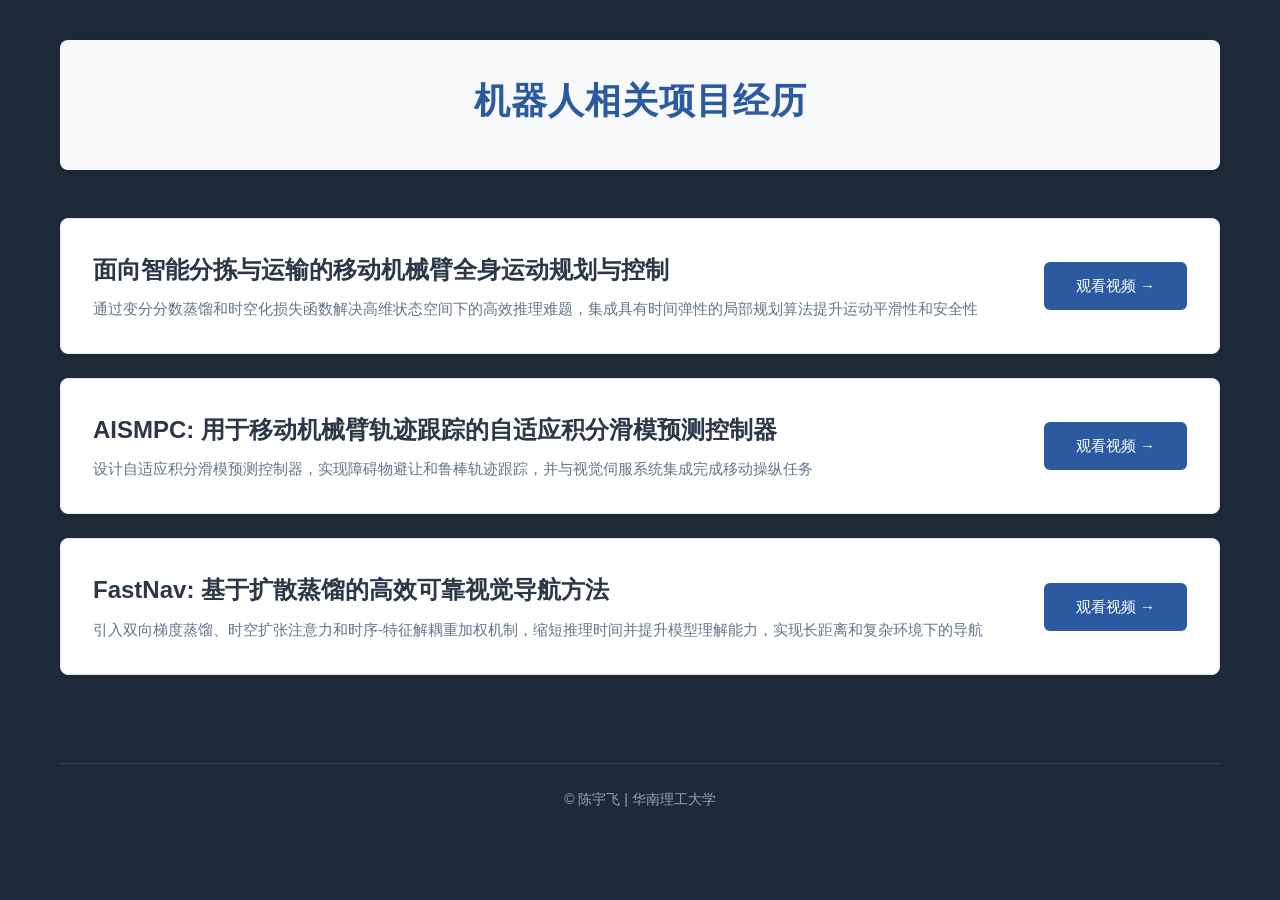
<file: index.html>
<!DOCTYPE html>
<html lang="zh-CN">
<head>
    <meta charset="UTF-8">
    <meta name="viewport" content="width=device-width, initial-scale=1.0">
    <title>项目经历</title>
    <link rel="stylesheet" href="style.css">
</head>
<body>
    <div class="container">
        <header class="main-header">
            <h1>机器人相关项目经历</h1>
        </header>

        <main class="video-list">

            <div class="video-item">
                <div class="video-content">
                    <h2 class="video-title">面向智能分拣与运输的移动机械臂全身运动规划与控制</h2>
                    <p class="video-description">通过变分分数蒸馏和时空化损失函数解决高维状态空间下的高效推理难题，集成具有时间弹性的局部规划算法提升运动平滑性和安全性</p>
                </div>
                <a href="MobileManipulation.html" class="video-button">观看视频 →</a>
            </div>

            <div class="video-item">
                <div class="video-content">
                    <h2 class="video-title">AISMPC: 用于移动机械臂轨迹跟踪的自适应积分滑模预测控制器</h2>
                    <p class="video-description">设计自适应积分滑模预测控制器，实现障碍物避让和鲁棒轨迹跟踪，并与视觉伺服系统集成完成移动操纵任务</p>
                </div>
                <a href="AISMPC.html" class="video-button">观看视频 →</a>
            </div>


            <div class="video-item"> 
                <div class="video-content">
                    <h2 class="video-title">FastNav: 基于扩散蒸馏的高效可靠视觉导航方法</h2>
                    <p class="video-description">引入双向梯度蒸馏、时空扩张注意力和时序-特征解耦重加权机制，缩短推理时间并提升模型理解能力，实现长距离和复杂环境下的导航</p>
                </div>
                <a href="FastNav.html" class="video-button">观看视频 →</a>
            </div>

<!-- 
            <div class="video-item">
                <div class="video-content">
                    <h2 class="video-title">履带式移动机器人系统设计</h2>
                    <p class="video-description">自主完成履带式移动机器人的硬件电路、通信协议和控制代码的设计与撰写，在仿真和实机中验证机器人的SLAM和自主避障导航功能</p>
                </div>
                <a href="TrackedRobot.html" class="video-button">观看视频 →</a>
            </div>
        </main> -->

        <footer class="main-footer">
            <p>&copy; 陈宇飞 | 华南理工大学</p>
        </footer>
    </div>
</body>
</html>
</file>
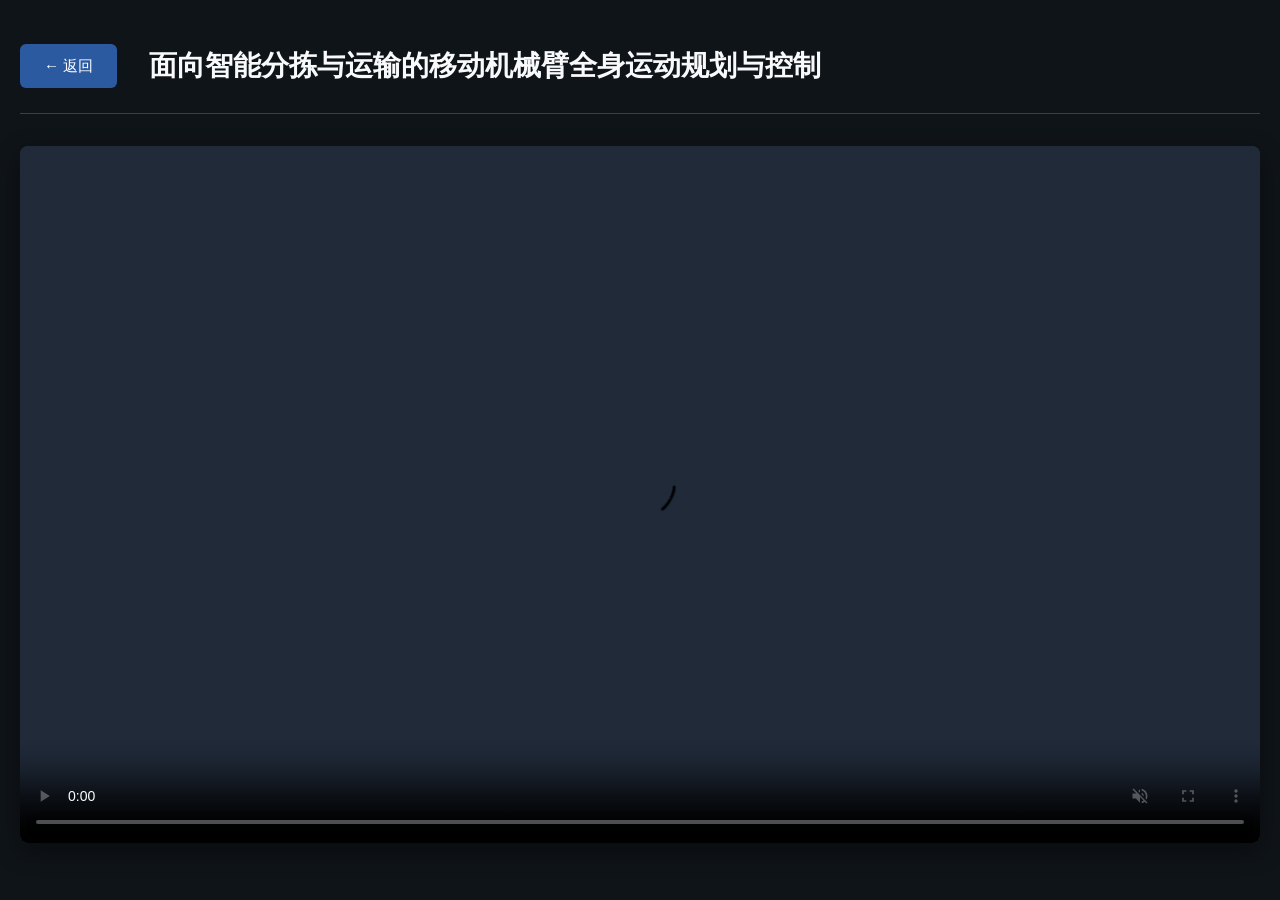
<file: MobileManipulation.html>
<!DOCTYPE html>
<html lang="zh-CN">
<head>
    <meta charset="UTF-8">
    <meta name="viewport" content="width=device-width, initial-scale=1.0">
    <title>面向智能分拣与运输的移动机械臂全身运动规划与控制</title>
    <link rel="stylesheet" href="style.css">
</head>
<body class="video-page">
    <div class="video-container">
        <header class="video-header">
            <a href="index.html" class="back-button">← 返回</a>
            <h1 class="video-page-title">面向智能分拣与运输的移动机械臂全身运动规划与控制</h1>
        </header>

        <main class="video-main">
            <div class="video-wrapper">
                <video width="1280" height="720" autoplay muted controls playsinline>
                    <source src="video4.mp4" type="video/mp4">
                    您的浏览器不支持视频播放功能。请使用Chrome、Firefox、Safari、Edge等浏览器访问。
                </video>
            </div> 

        </main>
    </div>
</body>
</html>
</file>
<file: style.css>
/* ========================================
   科研风格视频网站样式表
   配色方案：深蓝灰 + 专业蓝
   适配分辨率：1920x1080
   ======================================== */

/* === 全局样式 === */
* {
    margin: 0;
    padding: 0;
    box-sizing: border-box;
}

body {
    font-family: 'Segoe UI', 'Microsoft YaHei', -apple-system, BlinkMacSystemFont, sans-serif;
    line-height: 1.6;
    color: #2d3748;
    background-color: #1e2a3a;
    min-height: 100vh;
}

/* === 主页面样式 === */
.container {
    max-width: 1200px;
    margin: 0 auto;
    padding: 40px 20px;
}

.main-header {
    text-align: center;
    margin-bottom: 48px;
    padding: 32px 0;
    background-color: #f8f9fa;
    border-radius: 8px;
    box-shadow: 0 2px 8px rgba(0, 0, 0, 0.1);
}

.main-header h1 {
    font-size: 36px;
    font-weight: 600;
    color: #2c5aa0;
    margin-bottom: 8px;
    letter-spacing: 1px;
}

.subtitle {
    font-size: 16px;
    color: #64748b;
    font-weight: 400;
    text-transform: uppercase;
    letter-spacing: 2px;
}

/* === 视频列表样式 === */
.video-list {
    display: flex;
    flex-direction: column;
    gap: 24px;
}

.video-item {
    display: flex;
    align-items: center;
    gap: 24px;
    padding: 32px;
    background-color: #ffffff;
    border: 1px solid #e2e8f0;
    border-radius: 8px;
    box-shadow: 0 2px 4px rgba(0, 0, 0, 0.05);
    transition: all 0.3s ease;
}

.video-item:hover {
    border-color: #2c5aa0;
    box-shadow: 0 4px 12px rgba(44, 90, 160, 0.15);
    transform: translateY(-2px);
}

.video-icon {
    font-size: 48px;
    flex-shrink: 0;
}

.video-content {
    flex: 1;
}

.video-title {
    font-size: 24px;
    font-weight: 600;
    color: #2d3748;
    margin-bottom: 8px;
}

.video-description {
    font-size: 15px;
    color: #64748b;
    line-height: 1.6;
}

.video-button {
    display: inline-block;
    padding: 12px 32px;
    background-color: #2c5aa0;
    color: #ffffff;
    text-decoration: none;
    border-radius: 6px;
    font-size: 15px;
    font-weight: 500;
    transition: all 0.3s ease;
    white-space: nowrap;
}

.video-button:hover {
    background-color: #1e4a8a;
    transform: translateX(4px);
    box-shadow: 0 4px 8px rgba(44, 90, 160, 0.3);
}

/* === 页脚样式 === */
.main-footer {
    text-align: center;
    margin-top: 64px;
    padding: 24px 0;
    color: #94a3b8;
    font-size: 14px;
    border-top: 1px solid #334155;
}

/* === 视频播放页面样式 === */
.video-page {
    background-color: #0f1419;
    color: #e2e8f0;
}

.video-container {
    max-width: 1800px;
    margin: 0 auto;
    padding: 20px;
}

.video-header {
    display: flex;
    align-items: center;
    gap: 32px;
    padding: 24px 0;
    margin-bottom: 32px;
    border-bottom: 1px solid #334155;
}

.back-button {
    display: inline-block;
    padding: 10px 24px;
    background-color: #2c5aa0;
    color: #ffffff;
    text-decoration: none;
    border-radius: 6px;
    font-size: 15px;
    font-weight: 500;
    transition: all 0.3s ease;
}

.back-button:hover {
    background-color: #1e4a8a;
    transform: translateX(-4px);
}

.video-page-title {
    font-size: 28px;
    font-weight: 600;
    color: #f8f9fa;
}

/* === 视频播放器样式 === */
.video-main {
    display: flex;
    flex-direction: column;
    align-items: center;
    gap: 24px;
}

.video-wrapper {
    width: 100%;
    max-width: 1280px;
    background-color: #000000;
    border-radius: 8px;
    overflow: hidden;
    box-shadow: 0 8px 24px rgba(0, 0, 0, 0.4);
}

.video-wrapper video {
    width: 100%;
    height: auto;
    display: block;
    aspect-ratio: 16 / 9;
}

/* === 视频信息区域 === */
.video-info {
    width: 100%;
    max-width: 1600px;
    padding: 24px 32px;
    background-color: #1e2a3a;
    border: 1px solid #334155;
    border-radius: 8px;
}

.video-description-text {
    font-size: 15px;
    color: #94a3b8;
    line-height: 1.8;
}

/* === 响应式设计 === */
@media (max-width: 1024px) {
    .video-item {
        flex-direction: column;
        text-align: center;
    }
    
    .video-button {
        align-self: center;
    }
}

@media (max-width: 768px) {
    .main-header h1 {
        font-size: 28px;
    }
    
    .video-title {
        font-size: 20px;
    }
    
    .video-header {
        flex-direction: column;
        align-items: flex-start;
    }
    
    .video-page-title {
        font-size: 24px;
    }
}

/* === 视频控件自定义（可选） === */
video::-webkit-media-controls-panel {
    background-color: rgba(30, 42, 58, 0.9);
}

video::-webkit-media-controls-play-button,
video::-webkit-media-controls-volume-slider {
    filter: brightness(1.2);
}
</file>
